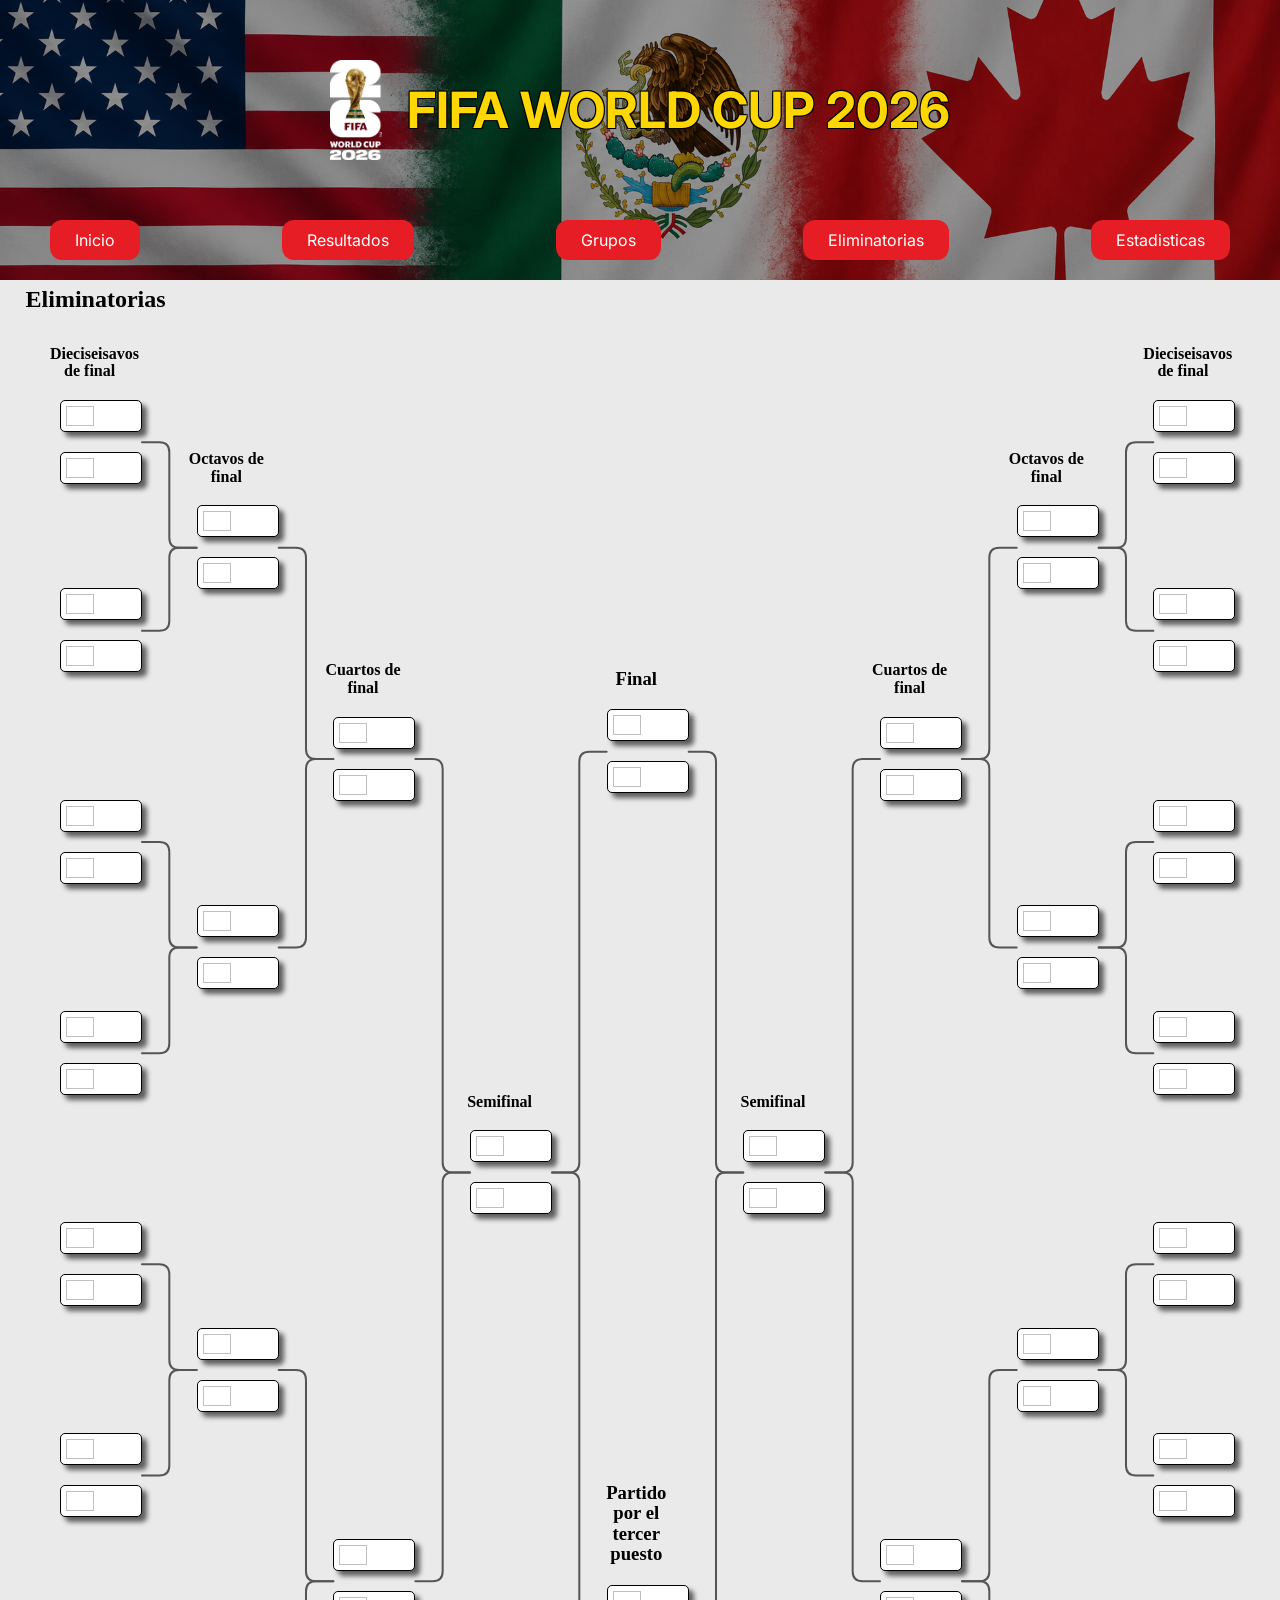
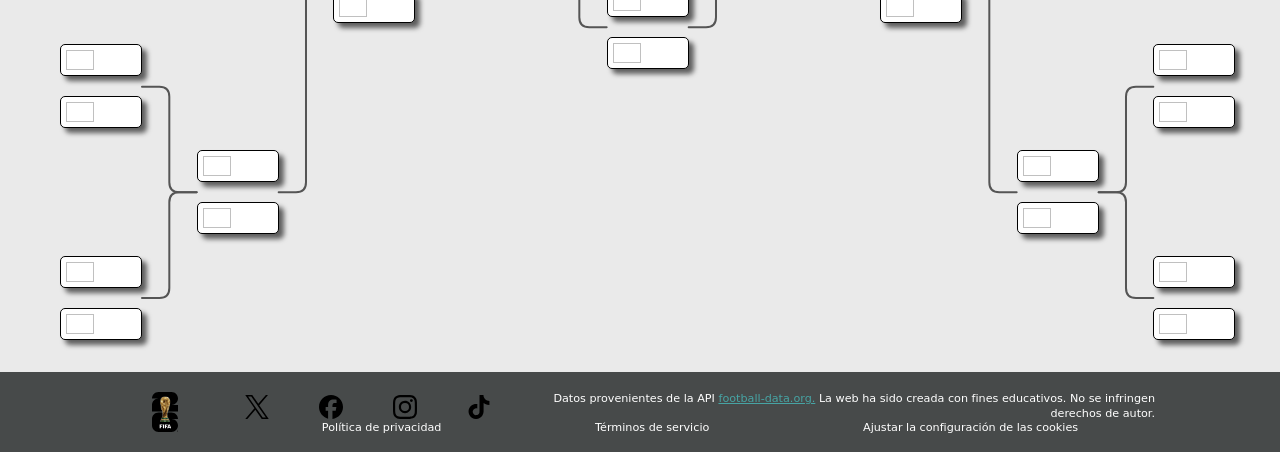
<file: HTML/eliminationTree.html>
<!doctype html>
<html lang="es">
  <head>
    <meta charset="UTF-8" />
    <meta name="viewport" content="width=device-width, initial-scale=1.0" />
    <link rel="stylesheet" href="../CSS/eliminationTree.css" />
    <link rel="preconnect" href="https://fonts.googleapis.com" />
    <link rel="preconnect" href="https://fonts.gstatic.com" crossorigin />
    <link
      href="https://fonts.googleapis.com/css2?family=Inter:wght@400;700&display=swap"
      rel="stylesheet"
    />
    <link rel="stylesheet" href="../CSS/HeaderNav.css">
    <link rel="stylesheet" href="../CSS/footer.css">
    <title>Árbol de eliminatorias</title>
  </head>

  <body>
    <header-nav></header-nav>

    <header>
      <h2>Eliminatorias</h2>
    </header>

    <main>
      <section id="sideA" aria-label="Lado A">
        <section id="roundOf32SideA" aria-label="Dieciseisavos de final - Lado A">
          <div class="match" data-match-id="537415" data-fifa-number="p74">
            <h4 class="matchTitle">Dieciseisavos de final</h4>
            <div class="team" data-slot="home"><img class="teamFlag" alt="" /><span class="teamTla"></span></div>
            <div class="team" data-slot="away"><img class="teamFlag" alt="" /><span class="teamTla"></span></div>
          </div>

          <div class="match" data-match-id="537416" data-fifa-number="p77">
            <div class="team" data-slot="home"><img class="teamFlag" alt="" /><span class="teamTla"></span></div>
            <div class="team" data-slot="away"><img class="teamFlag" alt="" /><span class="teamTla"></span></div>
          </div>

          <div class="match" data-match-id="537417" data-fifa-number="p73">
            <div class="team" data-slot="home"><img class="teamFlag" alt="" /><span class="teamTla"></span></div>
            <div class="team" data-slot="away"><img class="teamFlag" alt="" /><span class="teamTla"></span></div>
          </div>

          <div class="match" data-match-id="537418" data-fifa-number="p75">
            <div class="team" data-slot="home"><img class="teamFlag" alt="" /><span class="teamTla"></span></div>
            <div class="team" data-slot="away"><img class="teamFlag" alt="" /><span class="teamTla"></span></div>
          </div>

          <div class="match" data-match-id="537419" data-fifa-number="p83">
            <div class="team" data-slot="home"><img class="teamFlag" alt="" /><span class="teamTla"></span></div>
            <div class="team" data-slot="away"><img class="teamFlag" alt="" /><span class="teamTla"></span></div>
          </div>

          <div class="match" data-match-id="537420" data-fifa-number="p84">
            <div class="team" data-slot="home"><img class="teamFlag" alt="" /><span class="teamTla"></span></div>
            <div class="team" data-slot="away"><img class="teamFlag" alt="" /><span class="teamTla"></span></div>
          </div>

          <div class="match" data-match-id="537421" data-fifa-number="p81">
            <div class="team" data-slot="home"><img class="teamFlag" alt="" /><span class="teamTla"></span></div>
            <div class="team" data-slot="away"><img class="teamFlag" alt="" /><span class="teamTla"></span></div>
          </div>

          <div class="match" data-match-id="537422" data-fifa-number="p82">
            <div class="team" data-slot="home"><img class="teamFlag" alt="" /><span class="teamTla"></span></div>
            <div class="team" data-slot="away"><img class="teamFlag" alt="" /><span class="teamTla"></span></div>
          </div>
        </section>

        <section id="roundOf16SideA" aria-label="Octavos de final - Lado A">
          <div class="match" data-match-id="537375" data-fifa-number="p89">
            <h4 class="matchTitle">Octavos de final</h4>
            <div class="team" data-slot="home"><img class="teamFlag" alt="" /><span class="teamTla"></span></div>
            <div class="team" data-slot="away"><img class="teamFlag" alt="" /><span class="teamTla"></span></div>
          </div>

          <div class="match" data-match-id="537376" data-fifa-number="p90">
            <div class="team" data-slot="home"><img class="teamFlag" alt="" /><span class="teamTla"></span></div>
            <div class="team" data-slot="away"><img class="teamFlag" alt="" /><span class="teamTla"></span></div>
          </div>

          <div class="match" data-match-id="537379" data-fifa-number="p93">
            <div class="team" data-slot="home"><img class="teamFlag" alt="" /><span class="teamTla"></span></div>
            <div class="team" data-slot="away"><img class="teamFlag" alt="" /><span class="teamTla"></span></div>
          </div>

          <div class="match" data-match-id="537380" data-fifa-number="p94">
            <div class="team" data-slot="home"><img class="teamFlag" alt="" /><span class="teamTla"></span></div>
            <div class="team" data-slot="away"><img class="teamFlag" alt="" /><span class="teamTla"></span></div>
          </div>
        </section>

        <section id="quarterfinalSideA" aria-label="Cuartos de final - Lado A">
          <div class="match" data-match-id="537383" data-fifa-number="p97">
            <h4 class="matchTitle">Cuartos de final</h4>
            <div class="team" data-slot="home"><img class="teamFlag" alt="" /><span class="teamTla"></span></div>
            <div class="team" data-slot="away"><img class="teamFlag" alt="" /><span class="teamTla"></span></div>
          </div>

          <div class="match" data-match-id="537384" data-fifa-number="p98">
            <div class="team" data-slot="home"><img class="teamFlag" alt="" /><span class="teamTla"></span></div>
            <div class="team" data-slot="away"><img class="teamFlag" alt="" /><span class="teamTla"></span></div>
          </div>
        </section>

        <section id="semifinalSideA" aria-label="Semifinal - Lado A">
          <div class="match" data-match-id="537387" data-fifa-number="p101">
            <h4 class="matchTitle">Semifinal</h4>
            <div class="team" data-slot="home"><img class="teamFlag" alt="" /><span class="teamTla"></span></div>
            <div class="team" data-slot="away"><img class="teamFlag" alt="" /><span class="teamTla"></span></div>
          </div>
        </section>
      </section>

      <section id="final" aria-label="Final">
        <div class="match" data-match-id="537390" data-fifa-number="p104">
          <h3 class="matchTitle">Final</h3>
          <div class="team" data-slot="home"><img class="teamFlag" alt="" /><span class="teamTla"></span></div>
          <div class="team" data-slot="away"><img class="teamFlag" alt="" /><span class="teamTla"></span></div>
        </div>
      </section>

      <section id="thirdAndFourthPlace" aria-label="Partido por el tercer puesto">
        <div class="match" data-match-id="537389" data-fifa-number="p103">
          <h3 class="matchTitle">Partido por el tercer puesto</h3>
          <div class="team" data-slot="home"><img class="teamFlag" alt="" /><span class="teamTla"></span></div>
          <div class="team" data-slot="away"><img class="teamFlag" alt="" /><span class="teamTla"></span></div>
        </div>
      </section>

      <section id="sideB" aria-label="Lado B">
        <section id="roundOf32SideB" aria-label="Dieciseisavos de final - Lado B">
          <div class="match" data-match-id="537423" data-fifa-number="p76">
            <h4 class="matchTitle">Dieciseisavos de final</h4>
            <div class="team" data-slot="home"><img class="teamFlag" alt="" /><span class="teamTla"></span></div>
            <div class="team" data-slot="away"><img class="teamFlag" alt="" /><span class="teamTla"></span></div>
          </div>

          <div class="match" data-match-id="537424" data-fifa-number="p78">
            <div class="team" data-slot="home"><img class="teamFlag" alt="" /><span class="teamTla"></span></div>
            <div class="team" data-slot="away"><img class="teamFlag" alt="" /><span class="teamTla"></span></div>
          </div>

          <div class="match" data-match-id="537425" data-fifa-number="p79">
            <div class="team" data-slot="home"><img class="teamFlag" alt="" /><span class="teamTla"></span></div>
            <div class="team" data-slot="away"><img class="teamFlag" alt="" /><span class="teamTla"></span></div>
          </div>

          <div class="match" data-match-id="537426" data-fifa-number="p80">
            <div class="team" data-slot="home"><img class="teamFlag" alt="" /><span class="teamTla"></span></div>
            <div class="team" data-slot="away"><img class="teamFlag" alt="" /><span class="teamTla"></span></div>
          </div>

          <div class="match" data-match-id="537427" data-fifa-number="p86">
            <div class="team" data-slot="home"><img class="teamFlag" alt="" /><span class="teamTla"></span></div>
            <div class="team" data-slot="away"><img class="teamFlag" alt="" /><span class="teamTla"></span></div>
          </div>

          <div class="match" data-match-id="537428" data-fifa-number="p88">
            <div class="team" data-slot="home"><img class="teamFlag" alt="" /><span class="teamTla"></span></div>
            <div class="team" data-slot="away"><img class="teamFlag" alt="" /><span class="teamTla"></span></div>
          </div>

          <div class="match" data-match-id="537429" data-fifa-number="p85">
            <div class="team" data-slot="home"><img class="teamFlag" alt="" /><span class="teamTla"></span></div>
            <div class="team" data-slot="away"><img class="teamFlag" alt="" /><span class="teamTla"></span></div>
          </div>

          <div class="match" data-match-id="537430" data-fifa-number="p87">
            <div class="team" data-slot="home"><img class="teamFlag" alt="" /><span class="teamTla"></span></div>
            <div class="team" data-slot="away"><img class="teamFlag" alt="" /><span class="teamTla"></span></div>
          </div>
        </section>

        <section id="roundOf16SideB" aria-label="Octavos de final - Lado B">
          <div class="match" data-match-id="537377" data-fifa-number="p91">
            <h4 class="matchTitle">Octavos de final</h4>
            <div class="team" data-slot="home"><img class="teamFlag" alt="" /><span class="teamTla"></span></div>
            <div class="team" data-slot="away"><img class="teamFlag" alt="" /><span class="teamTla"></span></div>
          </div>

          <div class="match" data-match-id="537378" data-fifa-number="p92">
            <div class="team" data-slot="home"><img class="teamFlag" alt="" /><span class="teamTla"></span></div>
            <div class="team" data-slot="away"><img class="teamFlag" alt="" /><span class="teamTla"></span></div>
          </div>

          <div class="match" data-match-id="537381" data-fifa-number="p95">
            <div class="team" data-slot="home"><img class="teamFlag" alt="" /><span class="teamTla"></span></div>
            <div class="team" data-slot="away"><img class="teamFlag" alt="" /><span class="teamTla"></span></div>
          </div>

          <div class="match" data-match-id="537382" data-fifa-number="p96">
            <div class="team" data-slot="home"><img class="teamFlag" alt="" /><span class="teamTla"></span></div>
            <div class="team" data-slot="away"><img class="teamFlag" alt="" /><span class="teamTla"></span></div>
          </div>
        </section>

        <section id="quarterfinalSideB" aria-label="Cuartos de final - Lado B">
          <div class="match" data-match-id="537385" data-fifa-number="p99">
            <h4 class="matchTitle">Cuartos de final</h4>
            <div class="team" data-slot="home"><img class="teamFlag" alt="" /><span class="teamTla"></span></div>
            <div class="team" data-slot="away"><img class="teamFlag" alt="" /><span class="teamTla"></span></div>
          </div>

          <div class="match" data-match-id="537386" data-fifa-number="p100">
            <div class="team" data-slot="home"><img class="teamFlag" alt="" /><span class="teamTla"></span></div>
            <div class="team" data-slot="away"><img class="teamFlag" alt="" /><span class="teamTla"></span></div>
          </div>
        </section>

        <section id="semifinalSideB" aria-label="Semifinal - Lado B">
          <div class="match" data-match-id="537388" data-fifa-number="p102">
            <h4 class="matchTitle">Semifinal</h4>
            <div class="team" data-slot="home"><img class="teamFlag" alt="" /><span class="teamTla"></span></div>
            <div class="team" data-slot="away"><img class="teamFlag" alt="" /><span class="teamTla"></span></div>
          </div>
        </section>
      </section>
    </main>

    <footer id="footer"></footer>

    <script src="../JS/HeaderNav.js" defer></script>
    <script src="../JS/countryTranslations.js" defer></script>
    <script src="../JS/eliminationTree.js" defer></script>
    <script src="../JS/bracketLines.js" defer></script>
    <script src="../JS/pathHighlight.js" defer></script>
    <script src="../JS/footer.js" defer></script>
  </body>
</html>
</file>
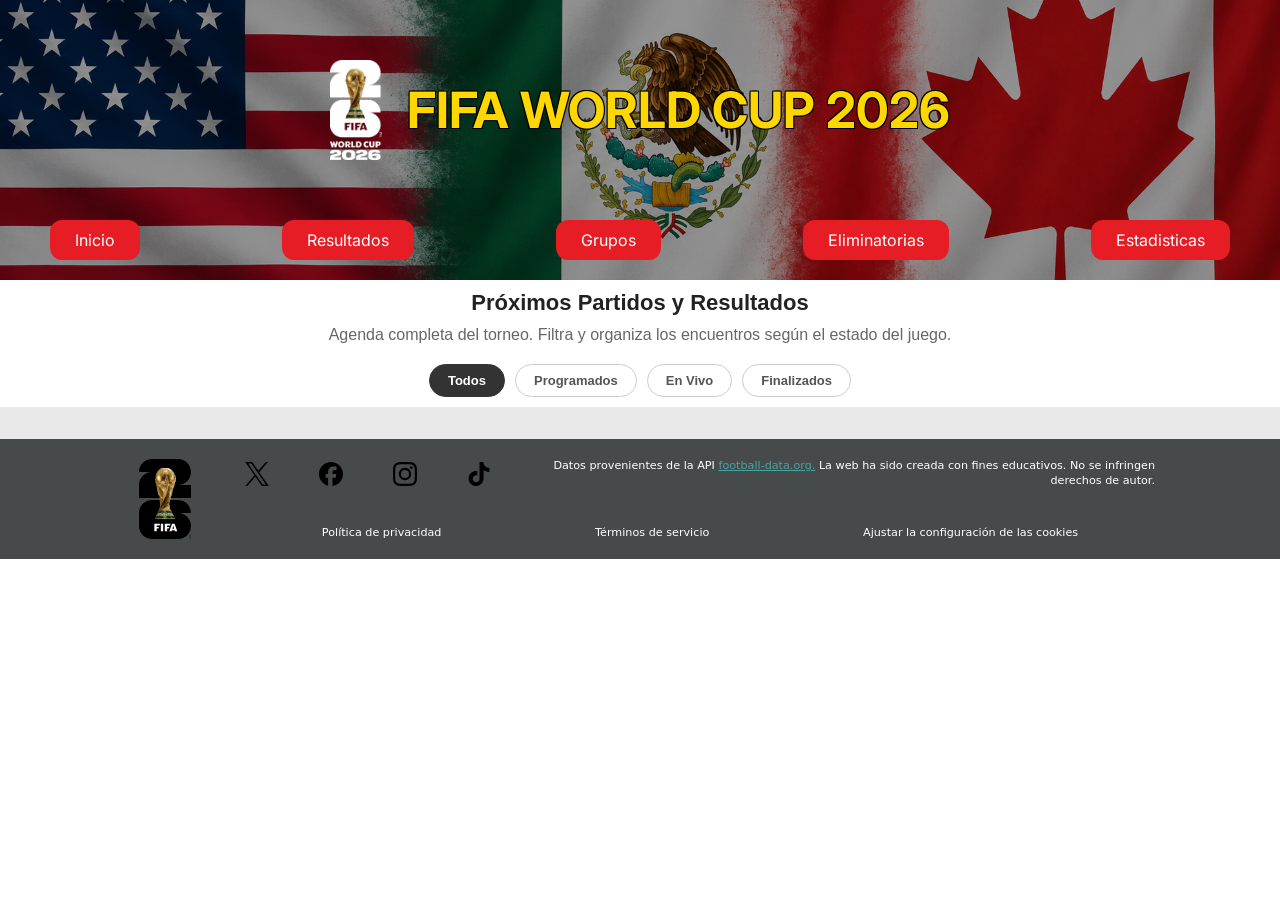
<file: HTML/gamesResult.html>
<!DOCTYPE html>
<html lang="en">
<head>
    <meta charset="UTF-8">
    <meta name="viewport" content="width=device-width, initial-scale=1.0">
    <link rel="preconnect" href="https://fonts.googleapis.com">
    <link rel="preconnect" href="https://fonts.gstatic.com" crossorigin>
    <link href="https://fonts.googleapis.com/css2?family=Inter:wght@400;700&display=swap" rel="stylesheet">
    <title>FIFA World Cup 2026</title>    
    <link rel="stylesheet" href="../CSS/gamesResult.css">
    <link rel="stylesheet" href="../CSS/HeaderNav.css">
    <link rel="stylesheet" href="../JS/HeaderNav.js">
    <link rel="stylesheet" href="../CSS/footer.css">
    </head>
<body>

   <header-nav></header-nav>
  

  <main>
       
    <section class="filtros-partido">
      <h1 class="filtros-titulo">Próximos Partidos y Resultados</h1>
      <p class="filtros-descripcion">
        Agenda completa del torneo.
       Filtra y organiza los encuentros según el estado del juego.
      </p>

      <div class="filtros-botones"> 
          <button class="filtro-btn activo" data-filtro="todos">Todos</button>
          <button class="filtro-btn" data-filtro="programados">Programados</button>
          <button class="filtro-btn" data-filtro="en-vivo">En Vivo</button>
          <button class="filtro-btn" data-filtro="finalizados">Finalizados</button>

        


      </div>




    </section>

    <section id="worldCupsSectionHTML"></section>
  </main>

  <footer id="footer">

    

  </footer>
<script src="../JS/gamesResult.js"></script>
<script src="../JS/HeaderNav.js"></script>
<script src="../JS/footer.js"></script>
</body>
</html>
</file>
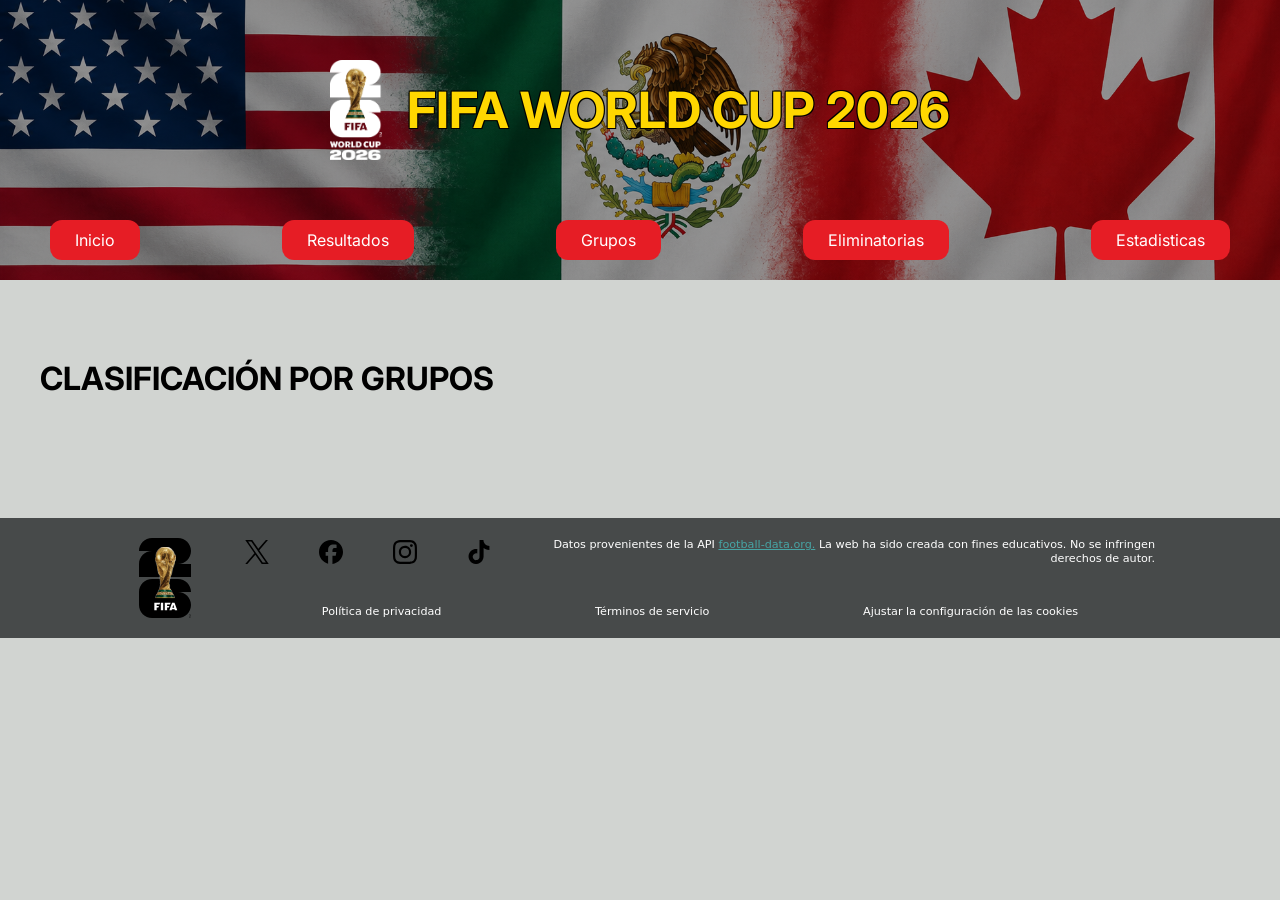
<file: HTML/Groups.html>
<!DOCTYPE html>
<html lang="es">

<head>
    <meta charset="UTF-8">
    <meta name="viewport" content="width=device-width, initial-scale=1.0">
    <link rel="preconnect" href="https://fonts.googleapis.com">
    <link rel="preconnect" href="https://fonts.gstatic.com" crossorigin>
    <link href="https://fonts.googleapis.com/css2?family=Inter:wght@400;700&display=swap" rel="stylesheet">
    <title>World Cup 2026</title>
    <link rel="stylesheet" href="../CSS/HeaderNav.css">
    <link rel="stylesheet" href="../CSS/Groups.css">
    <link rel="stylesheet" href="../CSS/footer.css">
    <link rel="stylesheet" href="../JS/HeaderNav.js">
    <link rel="stylesheet" href="../JS/Groups.js">
</head>

<body>

    <header-nav></header-nav>

    <main>
        <hr class="Empty50px">
        <h1 class="NameSection">CLASIFICACIÓN POR GRUPOS</h1>
        <hr class="Empty50px">

        <div class="AllTables" id="AllTables"></div>

        <template id="GroupTableTemplate">
            <div class="BodyTable">
                <table class="TableGroup">
                    <caption class="TitleGroup"></caption>

                    <thead>
                        <tr>
                            <th scope="col" class="TitleColumn">Pos</th>
                            <th scope="col" class="TitleColumn">País</th>
                            <th scope="col" class="TitleColumn">Vic</th>
                            <th scope="col" class="TitleColumn">Emp</th>
                            <th scope="col" class="TitleColumn">Der</th>
                            <th scope="col" class="TitleColumn">Gol</th>
                            <th scope="col" class="TitleColumn">Pts</th>
                        </tr>
                    </thead>

                    <tbody class="BodyTableInfo"></tbody>
                </table>
            </div>
        </template>
    </main>

    <footer id="footer"></footer>

    <script src="../JS/HeaderNav.js"></script>
    <script src="../JS/Groups.js"></script>
    <script src="../JS/footer.js"></script>
</body>

</html>
</file>
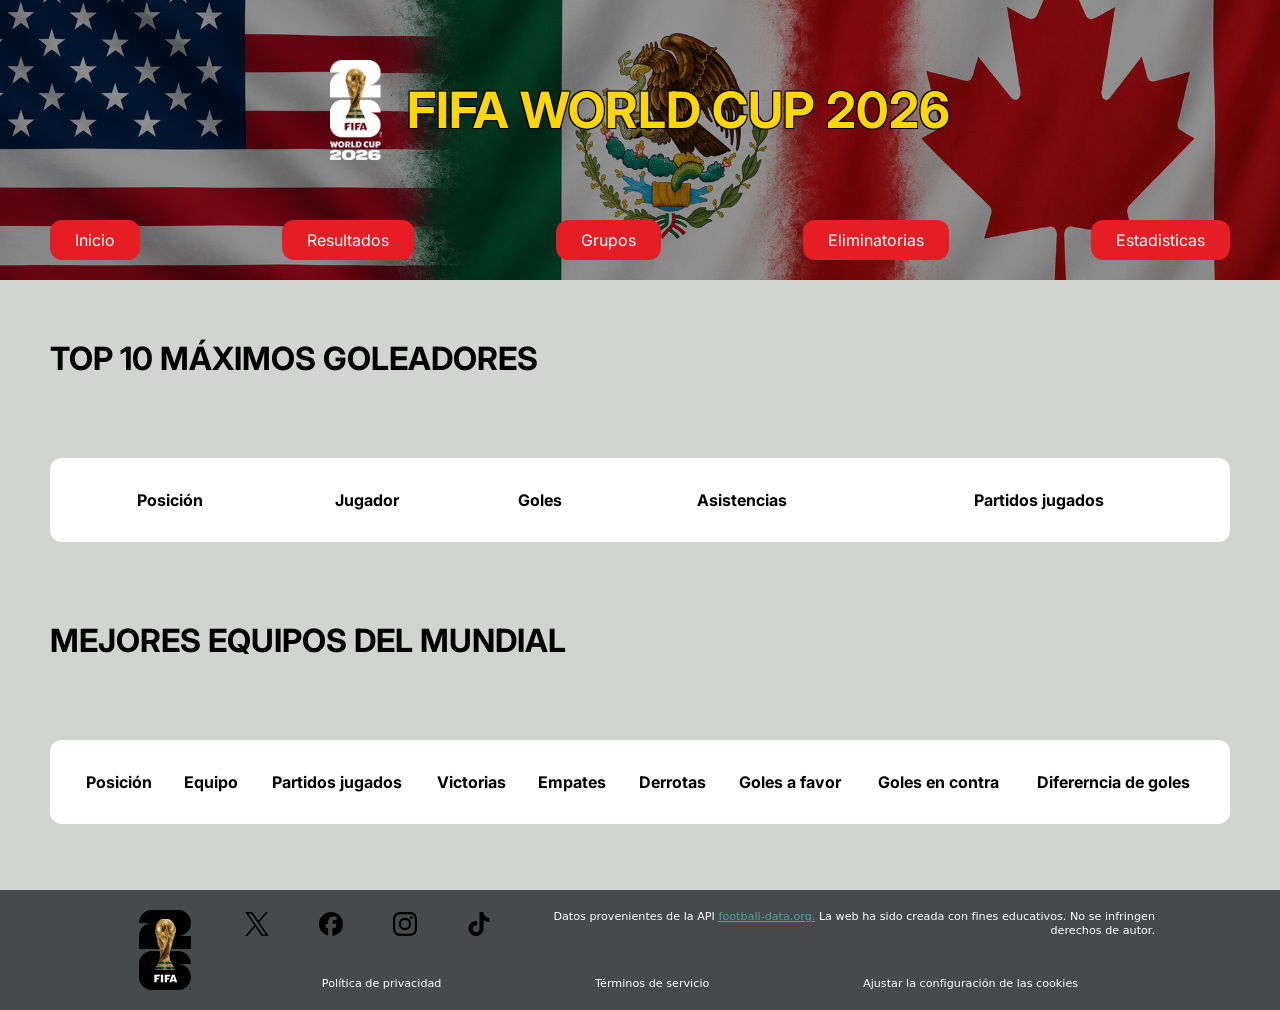
<file: HTML/stadistics.html>
<!DOCTYPE html>
<html lang="es">

<head>
    <meta charset="UTF-8">
    <meta name="viewport" content="width=device-width, initial-scale=1.0">
    <link rel="preconnect" href="https://fonts.googleapis.com">
    <link rel="preconnect" href="https://fonts.gstatic.com" crossorigin>
    <link href="https://fonts.googleapis.com/css2?family=Inter:wght@400;700&display=swap" rel="stylesheet">
    <title>World Cup 2026</title>
    <link rel="stylesheet" href="../CSS/HeaderNav.css">
    <link rel="stylesheet" href="../CSS/footer.css">
    <link rel="stylesheet" href="../CSS/stadistics.css">
</head>

<body>

    <header-nav></header-nav>

    <main>
        <hr class="Empty50px">
        <h1 class="NameSection">TOP 10 MÁXIMOS GOLEADORES</h1>
        <hr class="Empty50px">

        <div class="BodyTable">
            <table class="TableScorers">
                <thead>
                    <tr>
                        <th scope="col" class="TitleColumn">Posición</th>
                        <th scope="col" class="TitleColumn">Jugador</th>
                        <th scope="col" class="TitleColumn">Goles</th>
                        <th scope="col" class="TitleColumn">Asistencias</th>
                        <th scope="col" class="TitleColumn">Partidos jugados</th>
                    </tr>
                </thead>

                <tbody id="TopScorersBody"></tbody>
            </table>
        </div>

        <hr class="Empty50px">
        <h1 class="NameSection">MEJORES EQUIPOS DEL MUNDIAL</h1>
        <hr class="Empty50px">

        <div class="BodyTable">
            <table class="TableTeams">
                <thead>
                    <tr>
                        <th scope="col" class="TitleColumn">Posición</th>
                        <th scope="col" class="TitleColumn">Equipo</th>
                        <th scope="col" class="TitleColumn">Partidos jugados</th>
                        <th scope="col" class="TitleColumn">Victorias</th>
                        <th scope="col" class="TitleColumn">Empates</th>
                        <th scope="col" class="TitleColumn">Derrotas</th>
                        <th scope="col" class="TitleColumn">Goles a favor</th>
                        <th scope="col" class="TitleColumn">Goles en contra</abbr></th>
                        <th scope="col" class="TitleColumn">Difererncia de goles</abbr></th>
                    </tr>
                </thead>

                <tbody id="BestTeamsBody"></tbody>
            </table>
        </div>

        <hr class="Empty50px">

        <footer id="footer"></footer>

    </main>

    <script src="../JS/HeaderNav.js"></script>
    <script src="../JS/stadistics.js"></script>
    <script src="../JS/footer.js"></script>
</body>

</html>
</file>
<file: CSS/eliminationTree.css>
:root {
  --colorBackground: #eaeaea;
  --colorSurface: #ffffff;
  --colorBorder: #000000;
  --colorTextMuted: #888888;

  --colorWin: #2ecc71;
  --colorLoss: #e74c3c;

  --colorGold: #ffd700;
  --colorSilver: #c0c0c0;
  --colorBronze: #cd7f32;

  --spacingXs: 2px;
  --spacingSm: 4px;
  --spacingMd: 5px;
  --spacingLg: 10px;
  --spacingXl: 30px;
  --spacingBracketLeft: 50px;

  --borderWidthCard: 1px;
  --borderWidthHighlight: 2px;
  --borderRadiusCard: 5px;

  --fontSizeCard: large;
  --fontSizeSmall: 0.7em;
  --letterSpacingSmall: 0.4px;

  --scaleHover: 1.05;
  --scaleChampion: 1.18;
  --scaleRunnerUp: 1.12;
  --scaleThird: 1.09;

  --zIndexRaised: 10;

  --shadowCard: 5px 5px 5px 0 rgba(0, 0, 0, 0.6);
  --transitionCard: transform 0.2s ease, border-color 0.2s ease;
}

*,
*::before,
*::after {
  box-sizing: border-box;
}

body {
  margin: 0;
  background-color: var(--colorBackground);
}

.team {
  position: relative;
  z-index: 1;

  display: flex;
  flex-direction: row;
  gap: var(--spacingMd);

  width: 60%;
  margin: var(--spacingLg);
  padding: var(--spacingMd);

  border: var(--borderWidthCard) solid var(--colorBorder);
  border-radius: var(--borderRadiusCard);

  background-color: var(--colorSurface);
  box-shadow: var(--shadowCard);

  font-size: var(--fontSizeCard);
  text-align: center;

  cursor: pointer;
  transform-origin: center;
  transition: var(--transitionCard);
}

.team:hover {
  transform: scale(var(--scaleHover));
}

.team.scaleChampion,
.team.scaleChampion:hover {
  transform: scale(var(--scaleChampion));
}

.team.scaleRunnerUp,
.team.scaleRunnerUp:hover {
  transform: scale(var(--scaleRunnerUp));
}

.team.scaleThird,
.team.scaleThird:hover {
  transform: scale(var(--scaleThird));
}

.team:hover,
.team.scaleChampion,
.team.scaleRunnerUp,
.team.scaleThird {
  z-index: var(--zIndexRaised);
}

.teamFlag {
  width: 28px;
  height: 20px;
  margin-right: var(--spacingMd);
  object-fit: cover;
}

main {
  display: grid;
  grid-template-columns: repeat(9, 1fr);
  grid-template-rows: repeat(8, 1fr);
  gap: var(--spacingXl) 0;
  min-height: 90vh;
  margin-left: var(--spacingBracketLeft);
}

.match {
  position: relative;
  display: flex;
  flex-direction: column;
  justify-content: center;
  height: 100%;
  padding-top: 2em;
}

#sideA,
#roundOf32SideA,
#roundOf16SideA,
#quarterfinalSideA,
#semifinalSideA,
#sideB,
#roundOf32SideB,
#roundOf16SideB,
#quarterfinalSideB,
#semifinalSideB {
  display: contents;
}

[data-fifa-number="p74"] { grid-area: 1 / 1 / 2 / 2; }
[data-fifa-number="p77"] { grid-area: 2 / 1 / 3 / 2; }
[data-fifa-number="p73"] { grid-area: 3 / 1 / 4 / 2; }
[data-fifa-number="p75"] { grid-area: 4 / 1 / 5 / 2; }
[data-fifa-number="p83"] { grid-area: 5 / 1 / 6 / 2; }
[data-fifa-number="p84"] { grid-area: 6 / 1 / 7 / 2; }
[data-fifa-number="p81"] { grid-area: 7 / 1 / 8 / 2; }
[data-fifa-number="p82"] { grid-area: 8 / 1 / 9 / 2; }

[data-fifa-number="p89"] { grid-area: 1 / 2 / 3 / 3; }
[data-fifa-number="p90"] { grid-area: 3 / 2 / 5 / 3; }
[data-fifa-number="p93"] { grid-area: 5 / 2 / 7 / 3; }
[data-fifa-number="p94"] { grid-area: 7 / 2 / 9 / 3; }

[data-fifa-number="p97"] { grid-area: 1 / 3 / 5 / 4; }
[data-fifa-number="p98"] { grid-area: 5 / 3 / 9 / 4; }

[data-fifa-number="p101"] { grid-area: 1 / 4 / 9 / 5; }

#final { grid-area: 1 / 5 / 5 / 6; }
#thirdAndFourthPlace { grid-area: 5 / 5 / 9 / 6; }

[data-fifa-number="p102"] { grid-area: 1 / 6 / 9 / 7; }

[data-fifa-number="p99"] { grid-area: 1 / 7 / 5 / 8; }
[data-fifa-number="p100"] { grid-area: 5 / 7 / 9 / 8; }

[data-fifa-number="p91"] { grid-area: 1 / 8 / 3 / 9; }
[data-fifa-number="p92"] { grid-area: 3 / 8 / 5 / 9; }
[data-fifa-number="p95"] { grid-area: 5 / 8 / 7 / 9; }
[data-fifa-number="p96"] { grid-area: 7 / 8 / 9 / 9; }

[data-fifa-number="p76"] { grid-area: 1 / 9 / 2 / 10; }
[data-fifa-number="p78"] { grid-area: 2 / 9 / 3 / 10; }
[data-fifa-number="p79"] { grid-area: 3 / 9 / 4 / 10; }
[data-fifa-number="p80"] { grid-area: 4 / 9 / 5 / 10; }
[data-fifa-number="p86"] { grid-area: 5 / 9 / 6 / 10; }
[data-fifa-number="p88"] { grid-area: 6 / 9 / 7 / 10; }
[data-fifa-number="p85"] { grid-area: 7 / 9 / 8 / 10; }
[data-fifa-number="p87"] { grid-area: 8 / 9 / 9 / 10; }

.team.champion {
  border: var(--borderWidthHighlight) solid var(--colorGold);
}

.team.runnerUp {
  border: var(--borderWidthHighlight) solid var(--colorSilver);
}

.team.thirdPlace {
  border: var(--borderWidthHighlight) solid var(--colorBronze);
}

.team.hlWin {
  border-color: var(--colorWin);
}

.team.hlLoss {
  border-color: var(--colorLoss);
}

.team.hlChampion {
  border-color: var(--colorGold);
}

.team.hlRunnerUp {
  border-color: var(--colorSilver);
}

.team.hlThird {
  border-color: var(--colorBronze);
}

.matchStatus {
  order: -1;

  width: 60%;
  margin: 0 0 var(--spacingXs);

  font-size: var(--fontSizeSmall);
  color: var(--colorTextMuted);
  text-align: center;
  text-transform: uppercase;
  letter-spacing: var(--letterSpacingSmall);
  line-height: 1;
}

.teamScore {
  margin-left: auto;

  display: inline-flex;
  align-items: baseline;
  gap: var(--spacingSm);

  white-space: nowrap;
}

.teamGoals {
  font-weight: 700;
}

.teamPen {
  color: var(--colorLoss);
  font-size: var(--fontSizeSmall);
  font-weight: 600;
}

.matchTitle {
  order: -2;

  width: 58%;
  margin: 0 0 var(--spacingLg);

  text-align: center;
  line-height: 1.1;
}

h2 {
  margin: 2% 0 0 2%;
}
</file>
<file: CSS/HeaderNav.css>
.MainHeader {
    height: 280px;
    display: flex;
    justify-content: center;

    background-image: linear-gradient(rgba(0, 0, 0, 0.4), rgba(0, 0, 0, 0.4)),
        url("../img/OrganitatorsCountry.png");
    background-size: cover;
    background-position: center;
    background-repeat: no-repeat;

    margin: 0px 0px -60px 0px;
}

    .TitleAndLogo {
        margin-top: -60px;
        display: flex;
        align-items: center;
        gap: 25px;
    }
    
    .HeaderLogo {
        width: auto;
        height: 100px;
    }
    
    .HeaderTitle {
        color: #ffd700;
    
        font-family: "Inter", sans-serif;
        font-size: 50px;
    
        text-shadow:
            -1px -1px 0 black,
            1px -1px 0 black,
            -1px 1px 0 black,
            1px 1px 0 black;
    }

.MainNav {
    display: flex;
    justify-content: space-between;
    margin-left: 50px;
    margin-right: 50px;
}

    .NavItem {
        background-color: #e61d25;
        padding: 10px 25px;
        border-radius: 12px;
    }

    .NavLink {
        text-decoration: none;
        color: white;

        font-family: inter;
    }
</file>
<file: CSS/footer.css>
body {
  margin: 0;
}

footer {
  display: flex;
  flex-wrap: wrap;
  gap: 20px 40px;
  padding: 20px 125px;
  height: 80px;
  background-color: #474A4A;
  color: #fff;
  font-family: system-ui, sans-serif;
  font-size: 0.7rem;
}

.footer-logo {
  align-self: stretch;
  height: 100%;
  width: 80px;
  object-fit: contain;
  flex-shrink: 0;
}

.footer-content {
  align-self: stretch;
  display: flex;
  flex-direction: column;
  justify-content: space-between;
  flex: 1;
}

.footer-info {
  display: flex;
  align-items: center;
  justify-content: space-between;
  gap: 16px;
}

.footer-social {
  display: flex;
  gap: 50px;
}

.footer-social img {
  height: 24px;
  width: auto;
  cursor: pointer;
}

.footer-text {
  text-align: right;
}

.footer-text p {
  margin: 0;
  line-height: 1.3;
}

.footer-text a {
  color: #47A4A4;
  text-decoration: underline;
}

.footer-text a:hover {
  color: #fff;
}

.footer-links {
  display: flex;
  justify-content: space-around;
  list-style: none;
  margin: 0;
  padding: 0;
}

.footer-links li {
  cursor: pointer;
}

.footer-links li:hover {
  color: #47A4A4;
}
</file>
<file: CSS/gamesResult.css>
#worldCupsSectionHTML {
     background-color: #e9e9e9;
    display: flex;
     flex-wrap: wrap;
     justify-content: center;
     gap: 20px;
     padding: 16px;
     flex-direction: column;
     font-family: Arial, Helvetica, sans-serif;
 }  

 .dia {
     background-color: #ffffff;
     overflow: hidden;
     box-shadow: 0 1px 2px rgba(0, 0, 0, 0.08);
     border-radius: 4px;
    
 }

 .fecha-dia{
    margin: 0;
    padding: 8px 16px;
    background-color: #f2f2f2f2;
    color: #555555;
    font-size: 12px;
    font-weight:bold;
    text-transform:lowercase;
    border-bottom: 1px solid #e0e0e0;
 }

    .partidos-del-dia {
        display: flex;
        flex-direction: column;
        
    }

    .partido {
        
        padding: 12px 16px;
        border-bottom: 1px solid #e0e0e0;
        text-align: center;
    }

    .partido:last-child {
        border-bottom: none;
    }

    .fila-partido {
       display: flex;
       align-items: center;
       justify-content:center  ;
       gap: 12px;
        
    }

.equipo {
  display: flex;
  align-items: center;
  gap: 6px;
  flex: 1;
}

.equipo-local {
  justify-content: flex-end;
}

.equipo-visitante {
  justify-content: flex-start;
}

.nombre-equipo {
  font-size: 20px;
  font-weight: normal;
  color: #333333;
}

.escudo {
  width: 40px;
  height: 25px;
  object-fit: cover;
  border: 1px solid #000000;
  border-radius: 2px;

}

.marcador {
    align-items: center;
    gap: 10px;
    min-width: 110px;
    display: flex;
    justify-content: center;
  font-size: 14px;
  font-weight: bold;
  color: #333333;
  margin: 0 8px;
}

.estado {
    font-size: 12px;
    font-weight: bold;
    color: #999999;
    text-transform: uppercase;
    
}

.resultado {
  font-size: 15px;
  font-weight: bold;
  color: #222222;
  background-color: #f5f5f5;
  padding: 2px 10px;
  border-radius: 3px;
  min-width: 50px;
  display: inline-block;
}

.info-partido {
  margin-top: 4px;
}

.fase-grupo {
  font-size: 12px;
  color: #0f0f0f;
  font-weight:normal;
}

@media (max-width: 480px) {
  .fila-partido {
    flex-wrap: wrap;
  }

  .equipo {
    flex: 1 1 100%;
    justify-content: center;
  }

  .marcador {
    order: -1;
    flex: 1 1 100%;
  }
}

.filtros-partido{
    max-width: 700px;
    margin:0 auto;
    padding: 16;
    text-align: center;
    font-family: Arial, Helvetica, sans-serif;
    margin: 30px auto 0 auto;
    z-index: 1;

}

.filtros-titulo {
    font-size:   22px;  
    color:#222222;
    margin: 0 0 8px 0;

}

.filtros-descripcion{
      font-family: 13px;
      color:#666666;
      margin:0 0 8px 0;
      line-height: 1.4;
      
}

.filtros-botones{
      display: flex;
      flex-wrap: wrap;
      justify-content: center;
      gap: 10px;

      position: sticky;
      top: 0;
      z-index: 5;
      background-color: #ffffff;
      padding: 10px 0;

}

.filtro-btn{
      padding: 8px 18px;
      border: 1px solid #cccccc;
      border-radius: 20px;
      background-color: #ffffff;
      color:#555555;
      font-size: 13px;
      font-weight: bold;
      cursor: pointer;


}

.filtro-btn.activo {
      background-color: #333333;
      color:#ffffff;
      border-color: #333333;

}


.sin-partidos {
  text-align: center;
  color: #666666;
  font-size: 14px;
  background-color: #ffffff;
  padding: 24px 16px;
  border-radius: 4px;
  box-shadow: 0 1px 2px rgba(0, 0, 0, 0.08);
}
</file>
<file: CSS/Groups.css>
body{
    background-color: #d1d4d1;
    min-width: 800px;
    margin: 0px;

    font-family: inter;
}

main{
    padding: 20px;
}

hr.Empty50px{
    border: none;
    height: 50px;
}

h1.NameSection{
    margin-left: 20px;
}

div.AllTables{
    display: flex;
    justify-content: space-around;
    flex-wrap: wrap;
    gap: 25px;

    margin-bottom: 20px;
}

div.BodyTable{
    background-color: white;
    padding: 20px;
    border-radius: 12px;

    width: fit-content;
}

table.TableGroup{
    background-color: white;

    border-collapse: collapse;
}

    caption.TitleGroup{
        margin-bottom: 20px;

        text-align: center;
        font-weight: bold;
    }

    td,
    th.TitleColumn{
        padding: 12px;
        text-align: center;
    }

    tbody.BodyTableInfo{
        background-color: white;

        
        border-collapse: collapse;
        font-size: 16px;
    }

        td.Pos{
            width: fit-content;
        }

        td.Country{
            width: 150px;
            text-align: left;

            font-size: 15px;
        }

            div.CountryData{
                display: flex;

                align-items: center;
                justify-content: left;
                gap: 5px;
            }

                img.FlagCountry{
                    width: 40px; 
                    height: 25px;

                    object-fit: cover;
                    border: 1px solid;
                    border-radius: 5px;
                }

        td.Victory{
            width: fit-content;
        }

        td.Tie{
            width: fit-content;
        }

        td.Defeats{
            width: fit-content;
        }

        td.Goals{
            width: fit-content;
        }

        td.Points{
            width: fit-content;
        }
</file>
<file: CSS/stadistics.css>
body{
    background-color: #d1d4d1;
    min-width: 1000px;
    margin: 0px;

    font-family: inter;
}

hr.Empty50px{
    border: none;
    height: 50px;
}

h1.NameSection,
h2.NameSection{
    margin-left: 50px;
}

div.BodyTable{
    background-color: white;
    border-radius: 12px;
    min-width: 1000px;

    margin: 0px 50px 0px 50px;
    padding: 20px;
}

table.TableScorers,
table.TableTeams{
    width: 100%;

    border-collapse: collapse;
}

    th.TitleColumn,
    td{
        padding: 12px;
        text-align: center;
    }

    td.Player,
    td.Team{
        justify-content: center;
        text-align: left;
    }

        div.PlayerData,
        div.TeamData{
            display: flex;

            align-items: center;
            gap: 8px;
        }

            img.TeamCrest{
                width: 30px;
                height: auto;

                border-radius: 5px;
            }
</file>
